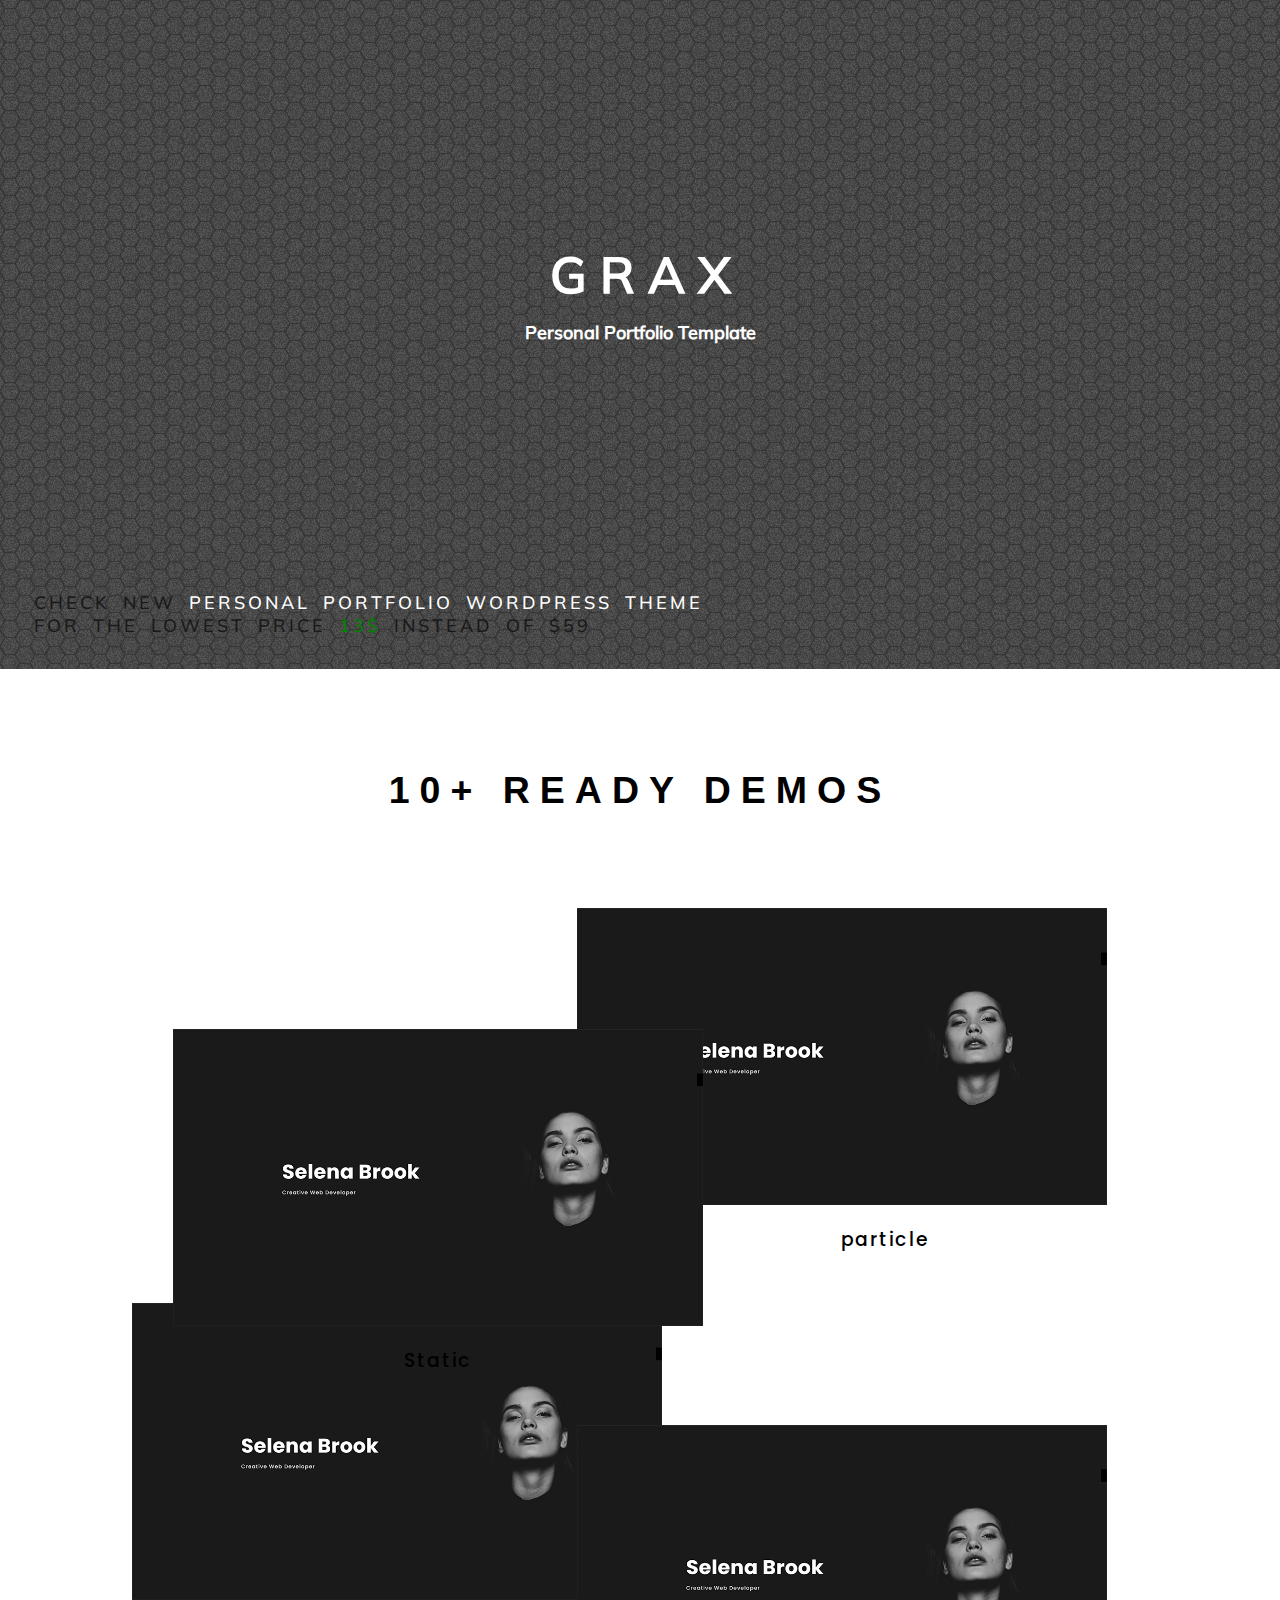
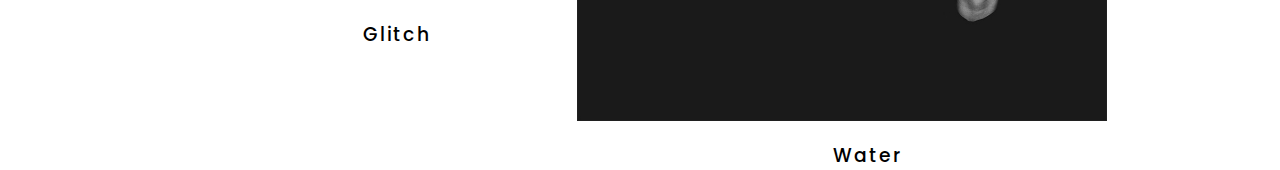
<file: index.html>
<!DOCTYPE html>
<html lang="en">

<head>
  <meta charset="UTF-8">
  <meta name="viewport" content="width=device-width, initial-scale=1.0">
  <title>Document</title>
  <link rel="stylesheet" href="./style.css">
</head>

<body>


  <div class="parent">

    <div class="header">
      <span class="a1">G</span>
      <span class="a1">R</span>
      <span class="a1">A</span>
      <span class="a1">X</span>

      <h4 class="l3">Personal Portfolio Template</h4>
    </div>
    <div class="text">
      <p>Check new <a href="#">Personal Portfolio Wordpress Theme</a> </p>
      <p>for the lowest price <span class="lee">13$</span> instead of $59</p>
    </div>
  </div>


  <div class="HOME">
    <div class="heading">
      <h2>10+ Ready Demos</h2>
    </div>
    <div class="item1">
      <a href="./home.html"><img src="./imgs/7.jpg" alt="" style="height:296.88px; width:530.4px ;"></a>
      <h3 class="a5">particle</h3>
    </div>

    <div class="item2">
      <a href="./home.html"><img src="./imgs/7.jpg" alt="" style="height:296.88px; width:530.4px ;"></a>
      <h3 class="a6">Static</h3>
    </div>
    <div class="item3">
      <a href="./home.html"><img src="./imgs/7.jpg" alt="" style="height:296.88px; width:530.4px ;"></a>
      <h3 class="a7">Glitch</h3>
    </div>
    <div class="item4">
      <a href="./home.html"><img src="./imgs/7.jpg" alt="" style="height:296.88px; width:530.4px ;"></a>
      <h3 class="a8">Water</h3>

    </div>


  </div>




</body>

</html>
</file>
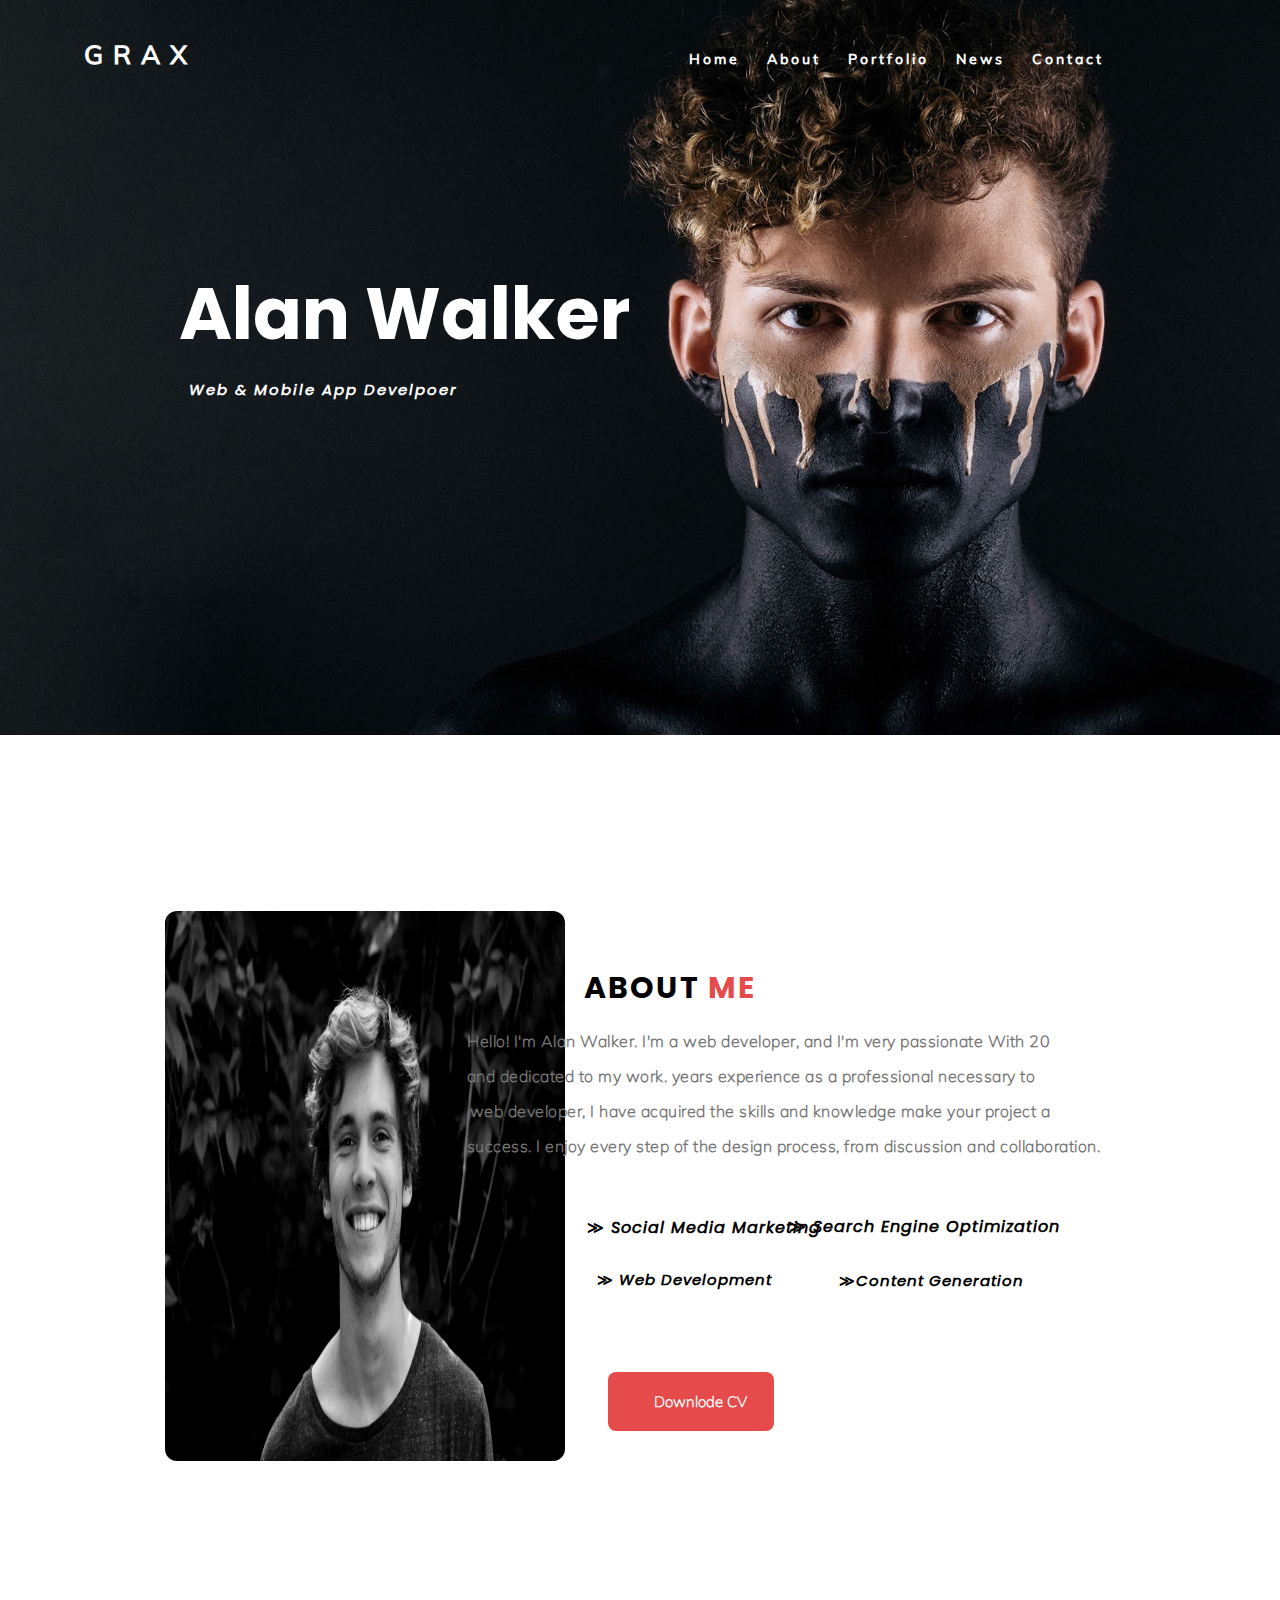
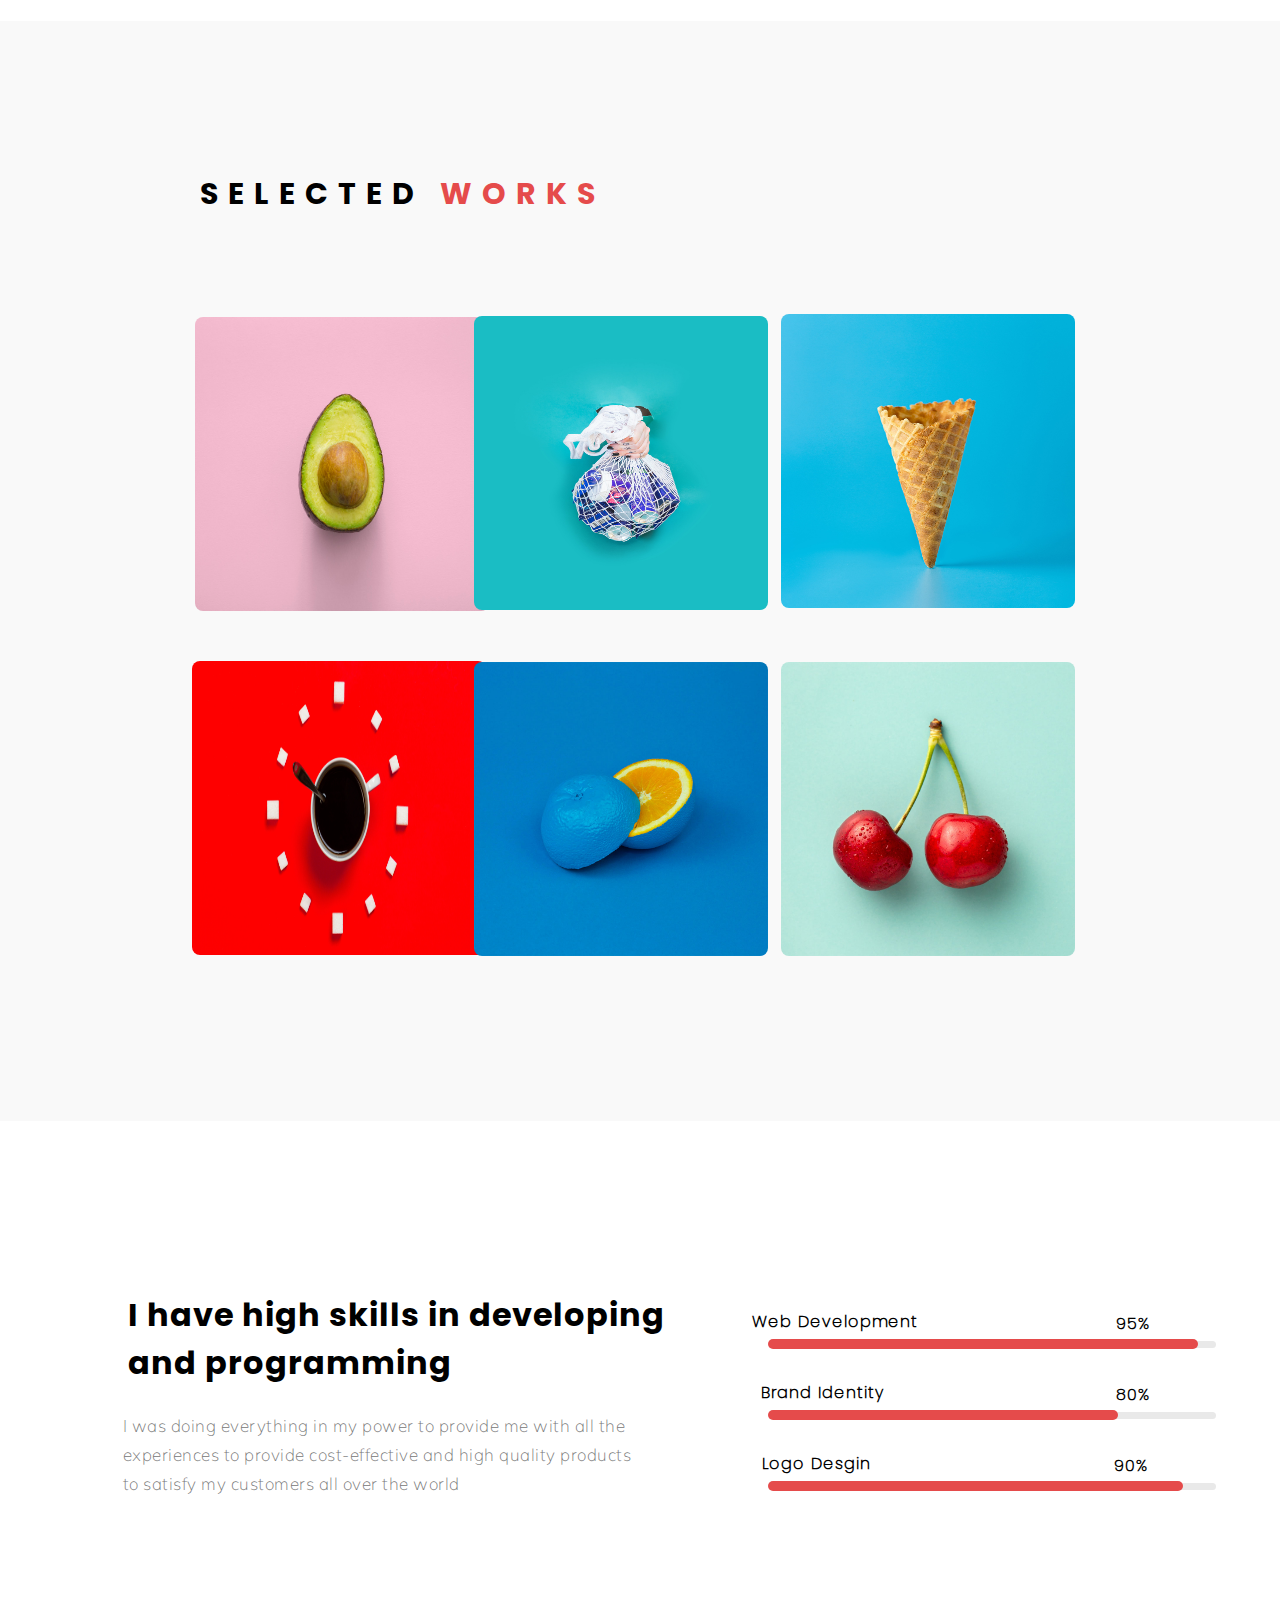
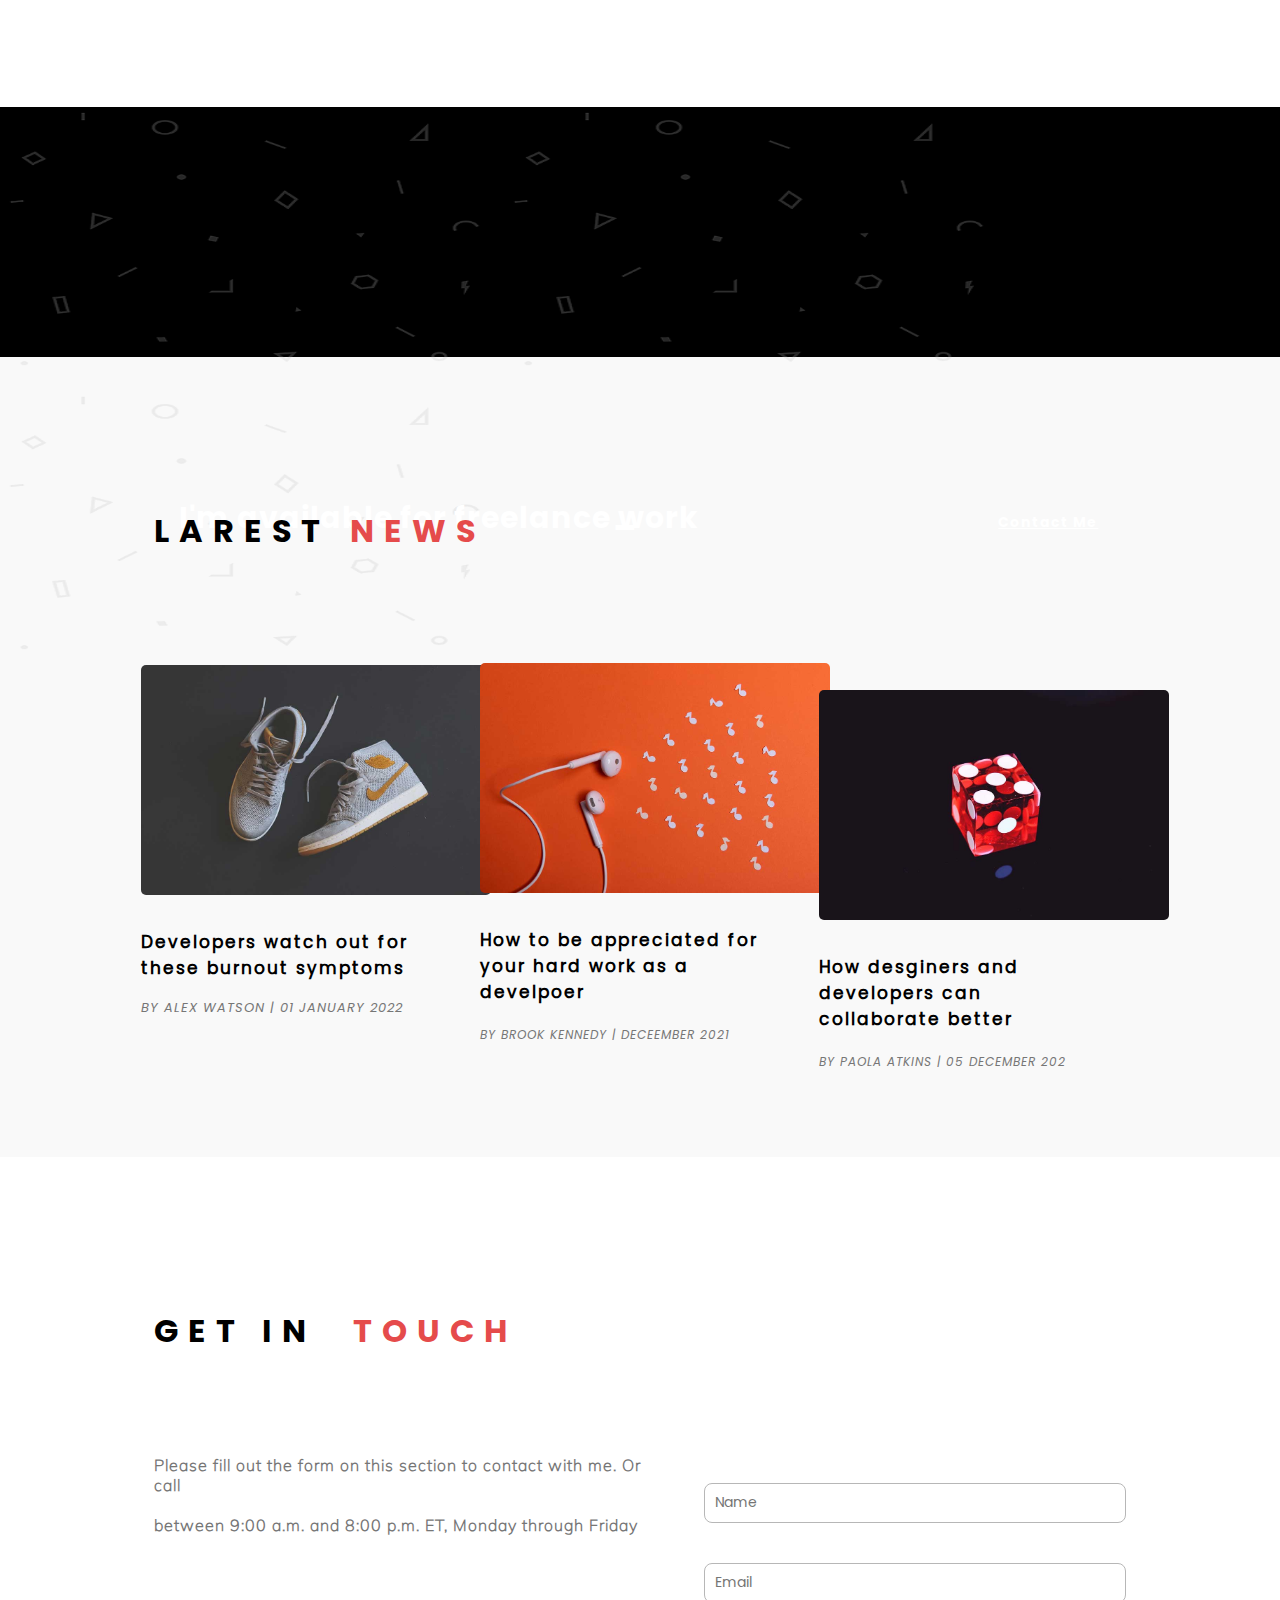
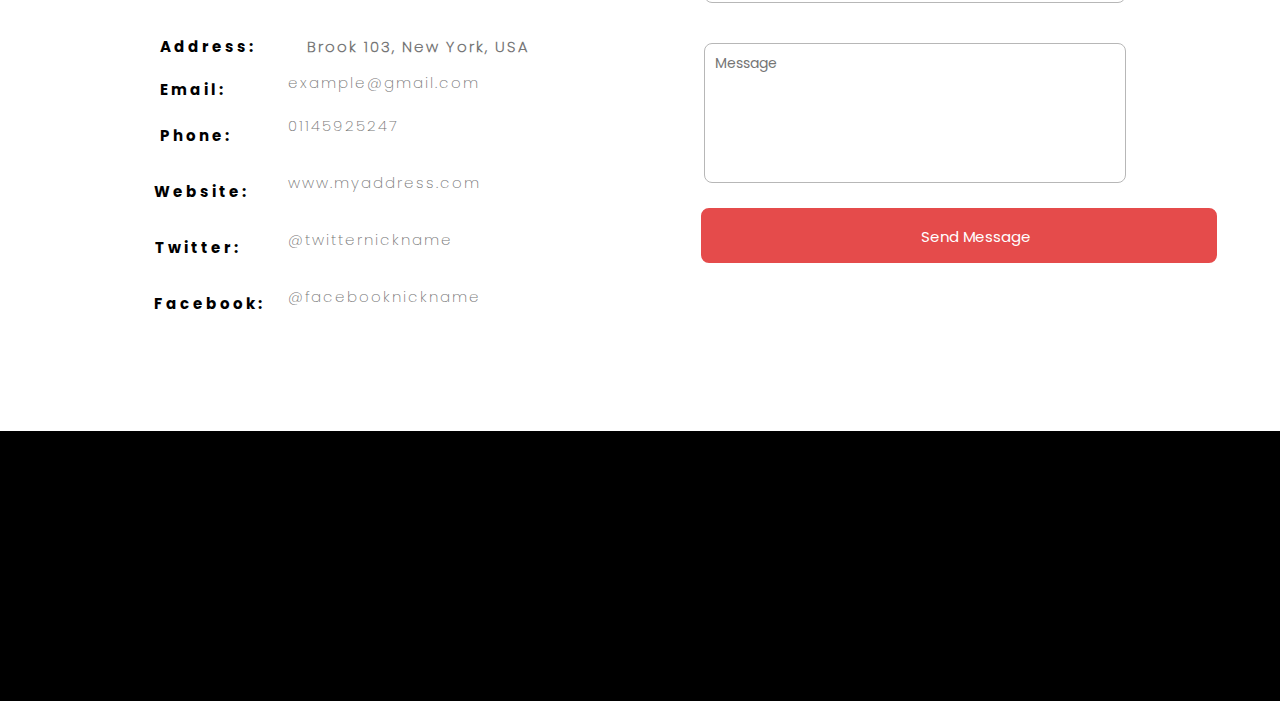
<file: home.html>
<!DOCTYPE html>
<html lang="en">

<head>
    <meta charset="UTF-8">
    <meta name="viewport" content="width=device-width, initial-scale=1.0">
    <link rel="icon" type="image/png" href="./imgs/Malevich08_carre.jpeg">
    <title>Grax | Home</title>
    <link rel="stylesheet" href="./home.css">
</head>

<body>

    <div class="container">
        <div class="header">
            <div class="text">
                <h4>GRAX</h4>
            </div>
            <div class="list">
                <a href="#" class="A">Home</a>
                <a href="" class="A">About</a>
                <a href="" class="A">Portfolio</a>
                <a href="" class="A">News</a>
                <a href="" class="A">Contact</a>
            </div>
        </div>

        <div class="content">
            <h1>Alan Walker</h1>
            <p class="para">Web & Mobile App Develpoer</p>
        </div>
    </div>


    <div class="person">

        <div class="cv">
            <img src="./imgs/1.jpg" style="width:400px; height:550px;" alt="">
        </div>
        <div class="qq">
            <span>ABOUT <span class="of">ME</span></span>
        </div>
        <div class="txt">
            <p class="a">Hello! I'm Alan Walker. I'm a web developer, and I'm very passionate
                With
                20</p>

            <p class="b">and dedicated to my work. years experience as a professional
                necessary
                to</p>
            <p class="c">web developer, I have acquired the skills and knowledge make your project a </p>

            <p class="d">success. I enjoy every step of the design process, from discussion and collaboration.</p>

        </div>

        <div class="main">
            <span class="f16"> ≫ Web Development</span>
            <span class="f15">≫ Search Engine Optimization</span>
        </div>
        <div class="main2">
            <span class="k1">≫ Social Media Marketing</span>
            <span class="k2">≫Content Generation</span>
        </div>
        <div class="me">
            <a href="#" class="ax">Downlode CV</a>
        </div>


    </div>

    <div class="book">
        <div class="zq">
            <span>SELECTED <span class="vv">WORKS</span></span>
        </div>

        <div class="image1">
            <a href=""><img src="./imgs/pink.jpg" alt=""></a>
        </div>
        <div class="image2">
            <a href=""><img src="./imgs/2 (1).jpg" alt=""></a>
        </div>
        <div class="image3">
            <a href=""><img src="./imgs/3.jpg" alt=""></a>
        </div>
        <div class="image4">
            <a href=""><img src="./imgs/black_coffee_red_background_5k-5120x2880.jpg" alt=""></a>
        </div>

        <div class="image5">
            <a href=""><img src="./imgs/5.jpg" alt=""></a>
        </div>

        <div class="image6">
            <a href=""><img src="./imgs/7 (1).jpg" alt=""></a>
        </div>
    </div>


    <div class="father">
        <div class="cat">
            <h1>I have high skills in developing </h1>
            <h1>and programming</h1>
        </div>
        <div class="good">
            <p class="r1">I was doing everything in my power to provide me with all the</p>
            <p class="r2">experiences to provide cost-effective and high quality products</p>
            <p class="r3">to satisfy my customers all over the world</p>
        </div>
    </div>

    <div class="tree">

        <div class="pes">
            <h4>Web Development</h4>
            <h4 class="mn">95%</h4>
        </div>
        <div class="line1"></div>
        <div class="shadow"></div>

        <div class="miss">
            <h4>Brand Identity</h4>
            <h4 class="vh">80%</h4>
        </div>
        <div class="line2"></div>
        <div class="shadow2"></div>

        <div class="car">
            <h4>Logo Desgin</h4>
            <h4 class="ui">90%</h4>
        </div>
        <div class="line3"></div>
        <div class="shadow3"></div>

    </div>


    <div class="grand">
        <div class="backgro">
            <img src="./imgs/inspiration-geometry.png" height="280px" width="500px" alt="">
            <img src="./imgs/inspiration-geometry.png" height="280px" width="500px" style="text-align: center;" alt="">
            <img src="./imgs/inspiration-geometry.png" height="280px" width="500px" style="text-align: right;" alt="">
        </div>
        <div>
            <h1 class="bgtxt">I'm available for freelance work</h1>
            <h1 class="fat">_</h1>
        </div>
        <div class="green">
            <a href="" class="mah">Contact Me</a>
        </div>
    </div>


    <div class="auto">
        <div class="sat">
            <h1>LAREST<span class="big">NEWS</span></h1>
        </div>

        <div class="cimg1">

            <a href="#"> <img src="./imgs/top1.jpg" alt=""></a>

            <h1><a href="" class="linksleep1">Developers watch out for these burnout symptoms</a></h1>

            <p class="Asleep2">BY <a href="" class="sleep2">ALEX WATSON</a> | 01 JANUARY 2022</p>
        </div>

        <div class="cimg2">
            <a href=""><img src="./imgs/top2.jpg" alt=""></a>
            <h1><a href="" class="linksleep2">How to be appreciated for your hard work as a develpoer </a></h1>

            <p class="Asleep3">BY <a href="" class="sleep3">BROOK KENNEDY</a> | DECEEMBER 2021 </p>
        </div>

        <div class="cimg3">
            <a href=""><img src="./imgs/top3.jpg" alt=""></a>

            <h1><a href="" class="linksleep3">How desginers and developers can collaborate better</a></h1>

            <p class="Asleep4">BY<a href="" class="sleep4"> PAOLA ATKINS | </a>05 DECEMBER 202</p>

        </div>
    </div>

    <div class="happy">
        <div class="docu">
            <h1>GET IN <span class="msn">TOUCH</span> </h1>
        </div>
        <div>
            <p class="ate">Please fill out the form on this section to contact with me. Or call</p>
            <p class="ate2">between 9:00 a.m. and 8:00 p.m. ET, Monday through Friday</p>
        </div>
        <div>
            <h4 class="m1">Address: <span class="m1-1">Brook 103, New York, USA</span></h4>
        </div>
        <div class="icon1">
            <img src="https://cdn-icons-png.flaticon.com/128/484/484167.png" loading="lazy" alt="Pin " title="Pin "
                width="16" height="16">
        </div>
        <div>
            <h4 class="m2">Email: </h4>
            <a href="" class="m2-2">example@gmail.com</a>
        </div>

        <div class="icon2">
            <img src="https://cdn-icons-png.flaticon.com/128/2099/2099199.png" loading="lazy" alt="Email "
                title="Email " width="16" height="16">
        </div>

        <div>
            <h4 class="m3">Phone: </h4>
            <a href="#" class="m3-3">01145925247</a>
        </div>
        <div class="icon3">
            <img src="https://cdn-icons-png.flaticon.com/128/1/1257.png" loading="lazy" alt="Phone receiver silhouette "
                title="Phone receiver silhouette " width="16" height="16">
        </div>

        <div>
            <h4 class="m4">Website: </h4>
            <a href="" class="m4-4">www.myaddress.com</a>
        </div>
        <div class="icon4">
            <img src="https://cdn-icons-png.flaticon.com/128/1006/1006771.png" loading="lazy" alt="World wide web "
                title="World wide web " width="16" height="16">
        </div>

        <div>
            <h4 class="m5">Twitter: </h4>
            <a href="" class="m5-5">@twitternickname</a>
        </div>
        <div class="icon5">
            <img src="https://cdn-icons-png.flaticon.com/128/733/733635.png" loading="lazy" alt="Twitter "
                title="Twitter " width="16" height="16">
        </div>

        <div>
            <h4 class="m6">Facebook: </h4>
            <a href="" class="m6-6">@facebooknickname</a>
        </div>
        <div class="icon6">
            <img src="https://cdn-icons-png.flaticon.com/128/20/20837.png" loading="lazy" alt="Facebook App Symbol "
                title="Facebook App Symbol " width="16" height="16">
        </div>

        <div>
            <form>
                <input type="text" class="name" placeholder="Name">
            </form>
            <form>
                <input type="email" class="email" placeholder="Email">
            </form>
            <form>
                <input type="text" class="message" placeholder="Message">
            </form>
        </div>
        <div class="upup">
            <a href="" class="END">Send Message</a>
        </div>
    </div>
    <br>
    <div class="days">


</body>

</html>
</file>
<file: style.css>
:root{
    --paraent-color:rgb(0, 0, 0);
    --background-color:rgb(255, 255, 255);


}



body{
    background-color:var(--background-color);
    padding: 0;
    background-repeat: no-repeat;
    background-size:cover;
    display:block;
    background-attachment: fixed;
}

*{
    padding: 0;
    margin: 0;
    box-sizing: border-box;
}


.parent{
    background-image: url(./imgs/light-honeycomb.png);
    width: 100%;
    padding: 2.5%;
    background-color:var(--paraent-color);
    
    

   

}


.header{
    text-align: center;
    padding: 17%;
    padding-bottom: 20%;
    font-weight: bolder;
    font-size: 50px;
    color: white;
    margin: 4px;
    font-family: my font;
    font-size: 50px;
    
}



.l3{
    font-size: 18px;
    margin-top: 15px;

}


@font-face{
    font-family:my font ;
    src: url(./Mulish/static/hesham.ttf);
}

.lee{
    
    color:green ;
  
}


.text{
    font-family:my font;
    text-align:left;
    text-transform: uppercase; 
    padding-left: 50%; 
    width: 100%;
    padding-left: 20px; 
    color: rgb(26, 25, 25);
    font-size: 18px;
    position:relative ;
    top: 0px;
    right:1.5%;
    letter-spacing: 3px;
    word-spacing: 5px;
    word-break: break-all;
    
    

   
}



 a{
    font-size: 18px;
    color: white;
text-decoration: none;    
}



.HOME{     /*PARENT 2*/
    background-color: white;         
}



.heading{
    margin-top: 100px;
    text-align: center;
    font-size: 25px;
    font-weight: 800;
    color: #000;
    text-transform: uppercase;
    letter-spacing: 10px;
    font-family: 'Segoe UI', Tahoma, Geneva, Verdana, sans-serif;
    margin-bottom: 7.5%;
}




.item1{
  
  text-align: right;
  margin-right: 13.5%;
  
}




.a5{
    
    font-family:world;
    line-height: 1.4;
    letter-spacing: 2px;
    font-weight: 500;
    margin-right: 16%;
    padding-top: 17px;
    
}


.item2{
    text-align: right;
    position: absolute;
    top: 1029px;
    margin-left: 13.5%;
    

}

@font-face {
    font-family:world;
    src: url(./font-poppins/Poppins-Medium.ttf);
}


.a6{
    line-height: 1.4;
    font-family:world ;
    letter-spacing: 2px;
    font-weight: 500;
    text-align: center;
    padding-top: 17px;
    

}

.item3{
    padding-top: 50px;
    text-align: center;
    margin-right: 38%;
}


.a7{
    line-height: 1.4;
    font-family:world ;
    letter-spacing: 2px;
    font-weight: 500;
    padding-top: 17px;

}


.item4{
    padding-top: 50px;
    text-align: right;
    position: absolute;
    top:1374.5px;
    right: 13.5%;
}


.a8{
    font-family:world;
    line-height: 1.4;
    letter-spacing: 2px;
    font-weight: 500;
    text-align: center;
    padding-top: 17px;
    margin-left: 9.5%;

}
</file>
<file: home.css>
* {
    padding: 0;
    margin: 0;
    box-sizing: border-box;
}



.container {
    background-image: url(./imgs/2.jpg);
    width: auto;
    height: 735px;
    background-repeat: no-repeat;
    background-size: cover;
    background-position: center;
    margin-bottom: 2%;
}



@font-face {
    font-family: world;
    src: url(./Mulish/static/hesham.ttf);
}



.list {
    font-size: 14px;
    text-align: right;
    color: white;
    letter-spacing: 3px;
    font-family: world;
    margin-right: 13%;
    margin-top: 17px;
    font-weight: 600;

}


.A:hover {
    color: #E54B4B;
    font-size: 14px;
}



.A {
    text-decoration: none;
    color: white;
    padding: 10px;


}


.text {
    font-size: 26px;
    font-family: world;
    letter-spacing: 10px;
    color: white;
    text-align: center;
    font-weight: 600;
    position: relative;
    top: 38px;
    right: 500px;
}

.text:hover {
    cursor: pointer;
}


@font-face {
    font-family: font;
    src: url(./font-poppins/Poppins-Bold.ttf);
}

.content {
    font-size: 36px;
    font-family: font;
    color: #ffff;
    margin-top: 15%;
    margin-left: 14%;

}

@font-face {
    font-family: cool;
    src: url(./font-poppins/Poppins-Italic.ttf);
}


.para {
    font-family: cool;
    font-size: 15px;
    letter-spacing: 2px;
    padding: 10px;
    font-weight: 600;
}


.cv {
    padding-top: 150px;
    text-align: center;
    margin-right: 43%;
}

.cv img {
    border-radius: 12px;
}

.qq {
    font-family: font;
    text-align: center;
    font-size: 30px;
    position: relative;
    bottom: 500px;
    padding-left: 60px;
    letter-spacing: 2px;

}


.of {
    color: #E54B4B;
}



@font-face {
    font-family: pin;
    src: url(./Mulish/static/Mulish-ExtraLight.ttf);
}



.a {
    box-sizing: border-box;
    color: #767676;
    display: block;
    word-wrap: break-word;
    word-break: break-all;
    text-align: right;
    font-family: pin;
    font-weight: 600;
    position: relative;
    bottom: 480px;
    right: 230px;
    letter-spacing: 0.5px;



}

.b {
    box-sizing: border-box;
    display: block;
    color: #767676;
    display: block;
    word-wrap: break-word;
    word-break: break-all;
    text-align: right;
    font-family: pin;
    font-weight: 600;
    position: relative;
    bottom: 480px;
    right: 245px;
    padding-top: 15px;
    letter-spacing: 0.5px;


}


.c {
    box-sizing: border-box;
    display: block;
    color: #767676;
    display: block;
    word-wrap: break-word;
    word-break: break-all;
    text-align: right;
    font-family: pin;
    font-weight: 600;
    position: relative;
    bottom: 480px;
    right: 230px;
    padding-top: 15px;
    letter-spacing: 0.5px;
}

.d {
    display: block;
    color: #767676;
    display: block;
    word-wrap: break-word;
    word-break: break-all;
    text-align: right;
    font-family: pin;
    font-weight: 600;
    position: relative;
    bottom: 480px;
    right: 180px;
    padding-top: 15px;
    letter-spacing: 0.5px;
}

@font-face {
    font-family: vivo;
    src: url(./font-poppins/Poppins-Italic.ttf);
}

.f16 {
    display: block;
    text-align: center;
    font-family: vivo;
    position: relative;
    bottom: 368px;
    margin-left: 7%;
    font-weight: 600;
    font-size: 15px;
    letter-spacing: 1px;

}


.f15 {
    display: block;
    text-align: right;
    font-family: vivo;
    letter-spacing: 1px;
    font-weight: 600;
    margin-left: 50%;
    position: relative;
    bottom: 445px;
    right: 220px;

}



.k1 {
    display: block;
    text-align: center;
    font-family: vivo;
    font-weight: 600;
    letter-spacing: 1px;
    position: relative;
    bottom: 469px;
    margin-left: 10%;
}



.k2 {
    display: block;
    text-align: right;
    display: block;
    font-weight: 600;
    font-family: vivo;
    font-size: 15px;
    margin-right: 20%;
    position: relative;
    bottom: 440px;
    letter-spacing: 1px;
}


.me {

    background-color: #E54B4B;
    width: 13%;
    padding: 20px;
    padding-right: 50px;
    border-radius: 8px;
    margin-left: 47.5%;
    position: relative;
    bottom: 360px;
}

.me:hover {
    background-color: white;
    border: #E54B4B 2px solid;

}




.ax {

    font-weight: 600;
    font-size: 15px;
    text-align: center;
    text-decoration: none;
    font-family: pin;
    color: white;
    position: relative;
    left: 26px;
}


.ax:hover {
    color: rgb(77, 77, 77);
}


.book {
    background-color: #F9F9F9;
    height: 1100px;
    position: relative;
    bottom: 170px;

}


@font-face {
    font-family: no;
    src: url(./font-poppins/Poppins-Bold.ttf);
}

.zq {
    display: inline;
    font-size: 30px;
    font-family: no;
    letter-spacing: 10px;
    padding-left: 200px;
    position: relative;
    top: 150px;
}

.vv {
    color: #E54B4B;
}


.image1 img {
    height: 294px;
    width: 294px;
    border-radius: 8px;
    position: relative;
    top: 250px;
    left: 195px;
}



.image2 img {

    height: 294px;
    width: 294px;
    border-radius: 8px;
    margin-left: 37%;
    position: relative;
    bottom: 48.5px;
}

.image3 img {

    height: 294px;
    width: 294px;
    border-radius: 8px;
    margin-left: 61%;
    position: relative;
    bottom: 349px;
}

.image4 img {
    height: 294px;
    width: 294px;
    border-radius: 8px;
    position: relative;
    left: 191.5px;
    bottom: 300px;
}

.image5 img {
    height: 294px;
    width: 294px;
    border-radius: 8px;
    margin-left: 37%;
    position: relative;
    bottom: 597px;

}


.image6 img {
    height: 294px;
    width: 294px;
    border-radius: 8px;
    margin-left: 61%;
    position: relative;
    bottom: 895px;
}


.cat {
    font-family: no;
    letter-spacing: 1px;
    margin-left: 10%;
}

.good {
    color: #767676;
    font-size: 17px;
    letter-spacing: 0.5px;
    margin-left: 9.6%;
    font-family: pin;
    padding-top: 20px;
}

.r1 {
    padding-top: 8px;
}

.r2 {
    padding-top: 8px;
}

.r3 {
    padding-top: 8px;
}




.line1 {
    background-color: rgb(233, 233, 233);
    border: white 2px solid;
    height: 11px;
    width: 450px;
    border-radius: 10px;
    margin-left: 60%;
    position: relative;
    bottom: 205px;
}

.shadow {
    background-color: #E54B4B;
    height: 10px;
    width: 430px;
    border-radius: 10px;
    margin-left: 60%;
    position: relative;
    bottom: 216px;
    animation-name: hot;
    animation-delay: 4s;
    animation-duration: 3s;
    animation-iteration-count: 1;
}

@keyframes hot {
    0% {
        height: 13;
        width: 71.6px;
        background-color: #E54B4B;
    }

    20% {

        height: 13;
        width: 143.2px;
        background-color: #E54B4B;
    }

    40% {

        height: 13;
        width: 214.8px;
        background-color: #E54B4B;
    }

    60% {

        height: 13;
        width: 286.4px;
        background-color: #E54B4B;
    }

    80% {

        height: 13;
        width: 358px;
        background-color: #E54B4B;
    }

    100% {

        height: 13;
        width: 429.6px;
        background-color: #E54B4B;
    }
}

@font-face {
    font-family: bit;
    src: url(./font-poppins/Poppins-ExtraLight.ttf);
}

.pes {
    text-align: center;
    font-family: bit;
    letter-spacing: 1px;
    margin-left: 30.5%;
    position: relative;
    bottom: 185px;
}

.mn {
    margin-left: 67%;
    position: relative;
    bottom: 22.5px;
}


.line2 {
    background-color: rgb(233, 233, 233);
    border: white 2px solid;
    height: 11px;
    width: 450px;
    border-radius: 10px;
    margin-left: 60%;
    position: relative;
    bottom: 205px;

}

.shadow2 {
    background-color: #E54B4B;
    height: 10px;
    width: 350px;
    border-radius: 10px;
    margin-left: 60%;
    position: relative;
    bottom: 216px;
    animation-name: dog;
    animation-delay: 4s;
    animation-duration: 3s;
    animation-iteration-count: 1;
}


@keyframes dog {
    0% {
        height: 13;
        width: 58.3px;
        background-color: #E54B4B;
    }

    20% {
        height: 13;
        width: 116.6px;
        background-color: #E54B4B;
    }

    40% {
        height: 13;
        width: 175px;
        background-color: #E54B4B;
    }

    60% {
        height: 13;
        width: 233.3px;
        background-color: #E54B4B;
    }

    80% {
        height: 13;
        width: 291.6px;
        background-color: #E54B4B;

    }

    100% {
        height: 13;
        width: 350px;
        background-color: #E54B4B;

    }
}

.miss {

    text-align: center;
    font-family: bit;
    letter-spacing: 1px;
    margin-left: 28.5%;
    position: relative;
    bottom: 185px;

}

.vh {
    margin-left: 68%;
    position: relative;
    bottom: 22.5px;
}


.car {
    text-align: center;
    font-family: bit;
    letter-spacing: 1px;
    margin-left: 27.5%;
    position: relative;
    bottom: 185px;
}


.ui {
    margin-left: 68%;
    position: relative;
    bottom: 22.5px;
}


.line3 {
    background-color: rgb(233, 233, 233);
    border: white 2px solid;
    height: 11px;
    width: 450px;
    border-radius: 10px;
    margin-left: 60%;
    position: relative;
    bottom: 205px;
}


.shadow3 {
    background-color: #E54B4B;
    height: 10px;
    width: 415px;
    border-radius: 10px;
    margin-left: 60%;
    position: relative;
    bottom: 216px;
    animation-name: eat;
    animation-delay: 4s;
    animation-duration: 3s;
    animation-iteration-count: 1;
}

@keyframes eat {
    0% {
        height: 13;
        width: 69.1px;
        background-color: #E54B4B;
    }

    20% {
        height: 13;
        width: 138.3px;
        background-color: #E54B4B;
    }

    40% {
        height: 13;
        width: 207.5px;
        background-color: #E54B4B;
    }

    60% {
        height: 13;
        width: 276.6px;
        background-color: #E54B4B;
    }

    80% {
        height: 13;
        width: 345.8px;
        background-color: #E54B4B;

    }

    100% {
        height: 13;
        width: 415px;
        background-color: #E54B4B;

    }
}

.grand {

    width: 100%;
    height: 250px;
    background-color: black;

}


.bgtxt {
    font-size: 30px;
    font-family: no;
    letter-spacing: 1px;
    margin-left: 14%;
    position: relative;
    bottom: 180px;
    color: white;
}

.fat {
    color: white;
    font-size: 30px;
    font-family: no;
    margin-left: 47.9%;
    position: relative;
    bottom: 230px;
    animation-name: oppo;
    animation-delay: 1s;
    animation-duration: 1s;
    animation-iteration-count: infinite;
}

@keyframes oppo {
    from {
        color: white;
    }

    to {
        color: black;
    }
}


.mah {
    color: white;
    font-size: 14px;
    font-family: no;
    margin-left: 78%;
    position: relative;
    bottom: 255px;
    text-decoration: underline;
    letter-spacing: 1px;
}


.auto {

    width: 100%;
    height: 100ch;
    background-color: #F9F9F9;
}


.sat {
    font-family: no;
    margin-left: 12%;
    position: relative;
    top: 150px;
    letter-spacing: 10px;

}

.big {
    margin-left: 20px;
    color: #E54B4B;
}

.cimg1 {
    margin-left: 11%;
    position: relative;
    top: 260px;
}


.cimg1 img {
    width: 350px;
    height: 230px;
    border-radius: 5px;
}


@font-face {
    font-family: gro;
    src: url(./font-poppins/Poppins-Regular.ttf);
}



.linksleep1 {
    display: block;
    color: #000;
    width: 24%;
    height: 100px;
    text-decoration: none;
    font-family: gro;
    font-size: 17px;
    letter-spacing: 2px;
    font-weight: 600;
    padding-top: 30px;
}

.linksleep1:hover {
    color: #E54B4B;
}

.Asleep2 {
    font-size: 13px;
    letter-spacing: 1px;
    color: #767676;
    font-family: vivo;
    position: relative;
    bottom: 0.1ch;
}

.sleep2 {
    text-decoration: none;
    letter-spacing: 1px;
    color: #767676;
}

.sleep2:hover {
    color: #E54B4B;
}

.cimg2 {
    margin-left: 37.5%;
    position: relative;
    bottom: 96px;
}


.cimg2 img {
    width: 350px;
    height: 230px;
    border-radius: 5px;
}

.linksleep2 {
    display: block;
    width: 35%;
    padding-top: 30px;
    color: #000;
    text-decoration: none;
    font-family: gro;
    font-size: 17px;
    letter-spacing: 2px;
    font-weight: 600;
}

.linksleep2:hover {
    color: #E54B4B;
}

.Asleep3 {
    font-size: 12px;
    letter-spacing: 1px;
    color: #767676;
    font-family: vivo;
    position: relative;
    top: 21px;
}

.sleep3 {
    text-decoration: none;
    letter-spacing: 1px;
    color: #767676;
}

.sleep3:hover {
    color: #E54B4B;
}


.cimg3 {
    margin-left: 64%;
    position: relative;
    bottom: 429px;
}


.cimg3 img {
    width: 350px;
    height: 230px;
    border-radius: 5px;
}


.linksleep3 {
    display: block;
    width: 60%;
    padding-top: 30px;
    color: #000;
    text-decoration: none;
    font-family: gro;
    font-size: 17px;
    letter-spacing: 2px;
    font-weight: 600;
}

.linksleep3:hover {
    color: #E54B4B;
}


.Asleep4 {
    font-size: 12px;
    letter-spacing: 1px;
    color: #767676;
    font-family: vivo;
    position: relative;
    top: 21px;
}

.sleep4 {
    text-decoration: none;
    letter-spacing: 1px;
    color: #767676;
}

.sleep4:hover {
    color: #E54B4B;
}

.docu {
    font-family: no;
    margin-left: 12%;
    position: relative;
    top: 150px;
    letter-spacing: 10px;

}

.msn {
    margin-left: 20px;
    color: #E54B4B;
}

.ate {
    color: #767676;
    font-family: pin;
    letter-spacing: 1px;
    margin-left: 12%;
    width: 40%;
    font-weight: 600;
    position: relative;
    top: 250px;
}

.ate2 {
    color: #767676;
    font-family: pin;
    letter-spacing: 1px;
    margin-left: 12%;
    width: 40%;
    font-weight: 600;
    position: relative;
    top: 250px;
    padding-top: 20px;
}

.m1 {
    font-size: 15px;
    font-family: no;
    color: #000;
    margin-left: 12.5%;
    position: relative;
    top: 35ch;
    letter-spacing: 3px;
}

.m1-1 {
    color: #767676;
    font-family: bit;
    letter-spacing: 2px;
    margin-left: 4%;


}

.icon1 {
    margin-left: 11%;
    position: relative;
    top: 320px;
    margin-left: 10%;
}

.m2 {
    font-size: 15px;
    font-family: no;
    color: #000;
    margin-left: 12.5%;
    position: relative;
    top: 35ch;
    letter-spacing: 3px;
}


.m2-2 {
    font-size: 15px;
    font-family: no;
    text-decoration: none;
    color: #767676;
    font-family: bit;
    letter-spacing: 2px;
    margin-left: 22.5%;
    position: relative;
    top: 35.6ch;
}

.icon2 {
    margin-left: 11%;
    position: relative;
    top: 300px;
    margin-left: 10%;
}

.m3 {
    font-size: 15px;
    font-family: no;
    color: #000;
    margin-left: 12.5%;
    position: relative;
    top: 33ch;
    letter-spacing: 3px;
}

.m3-3 {
    font-size: 15px;
    font-family: no;
    text-decoration: none;
    color: #767676;
    font-family: bit;
    letter-spacing: 2px;
    margin-left: 22.5%;
    position: relative;
    top: 33ch;
}


.icon3 {
    margin-left: 11%;
    position: relative;
    top: 280px;
    margin-left: 10%;
}

.m4 {
    font-size: 15px;
    font-family: no;
    color: #000;
    margin-left: 12%;
    position: relative;
    top: 32ch;
    letter-spacing: 3px;
}

.m4-4 {
    font-size: 15px;
    font-family: no;
    text-decoration: none;
    color: #767676;
    font-family: bit;
    letter-spacing: 2px;
    margin-left: 22.5%;
    position: relative;
    top: 32ch;
}

.icon4 {
    margin-left: 11%;
    position: relative;
    top: 269px;
    margin-left: 9.9%;
}

.m5 {
    font-size: 15px;
    font-family: no;
    color: #000;
    margin-left: 12.1%;
    position: relative;
    top: 31ch;
    letter-spacing: 3px;
}

.m5-5 {
    font-size: 15px;
    font-family: no;
    text-decoration: none;
    color: #767676;
    font-family: bit;
    letter-spacing: 2px;
    margin-left: 22.5%;
    position: relative;
    top: 31ch;
}

.icon5 {
    margin-left: 11%;
    position: relative;
    top: 258px;
    margin-left: 10%;
}


.m6 {
    font-size: 15px;
    font-family: no;
    color: #000;
    margin-left: 12%;
    position: relative;
    top: 30ch;
    letter-spacing: 3px;
}

.m6-6 {
    font-size: 15px;
    font-family: no;
    text-decoration: none;
    color: #767676;
    font-family: bit;
    letter-spacing: 2px;
    margin-left: 22.5%;
    position: relative;
    top: 30ch;
}

.icon6 {
    margin-left: 11%;
    position: relative;
    top: 248px;
    margin-left: 10%;
}


.name {
    font-family: gro;
    font-size: 14px;
    padding: 10px;
    margin-left: 55%;
    position: relative;
    bottom: 175px;
    height: 40px;
    width: 33%;
    text-align: left;
    border-radius: 8px;
    border: #b7b7b7 1px solid;
}

.email {
    position: relative;
    margin-top: 40px;
    font-family: gro;
    font-size: 14px;
    padding: 10px;
    margin-left: 55%;
    position: relative;
    bottom: 175px;
    height: 40px;
    width: 33%;
    text-align: left;
    border-radius: 8px;
    border: #b7b7b7 1px solid;
}

.message {
    position: relative;
    margin-top: 40px;
    font-family: gro;
    font-size: 14px;
    padding: 10px;
    margin-left: 55%;
    position: relative;
    bottom: 175px;
    height: 140px;
    width: 33%;
    text-align: left;
    padding-bottom: 12ch;
    border-radius: 8px;
    border: #b7b7b7 1px solid;
}

.upup {
    background-color: #E54B4B;
    margin-left: 54.8%;
    position: relative;
    bottom: 150px;
    border-radius: 8px;
    width: 64.5ch;
    height: 55px;
    border-radius: 8px;
    border: #E54B4B 2px solid;

}

.END {
    font-family: gro;
    text-decoration: none;
    margin-left: 42.5%;
    font-size: 15px;
    color: white;
    position: relative;
    top: 15px;
}

.upup:hover {
    background-color: white;
}

.END:hover {
    color: #767676;
}

.days {
    background-color: #000;
    width: 100%;
    height: 270px;
}
</file>
